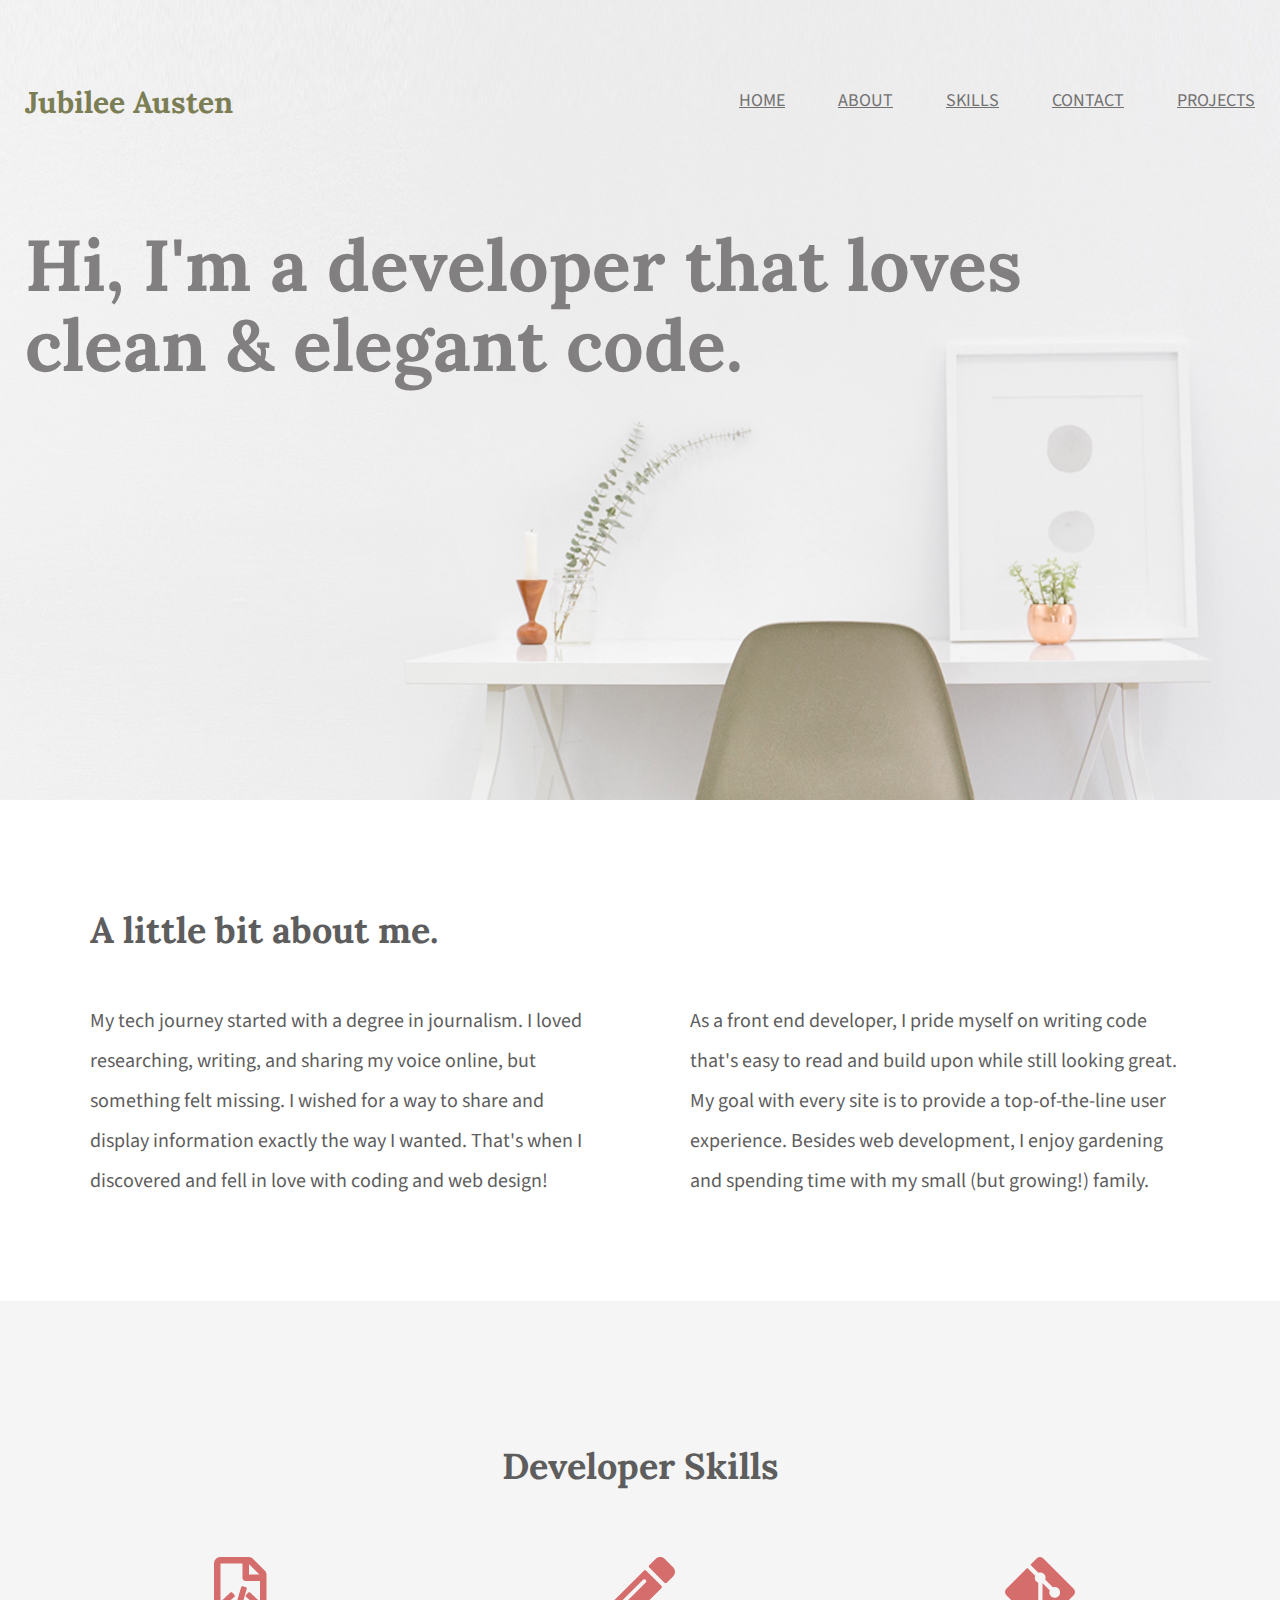
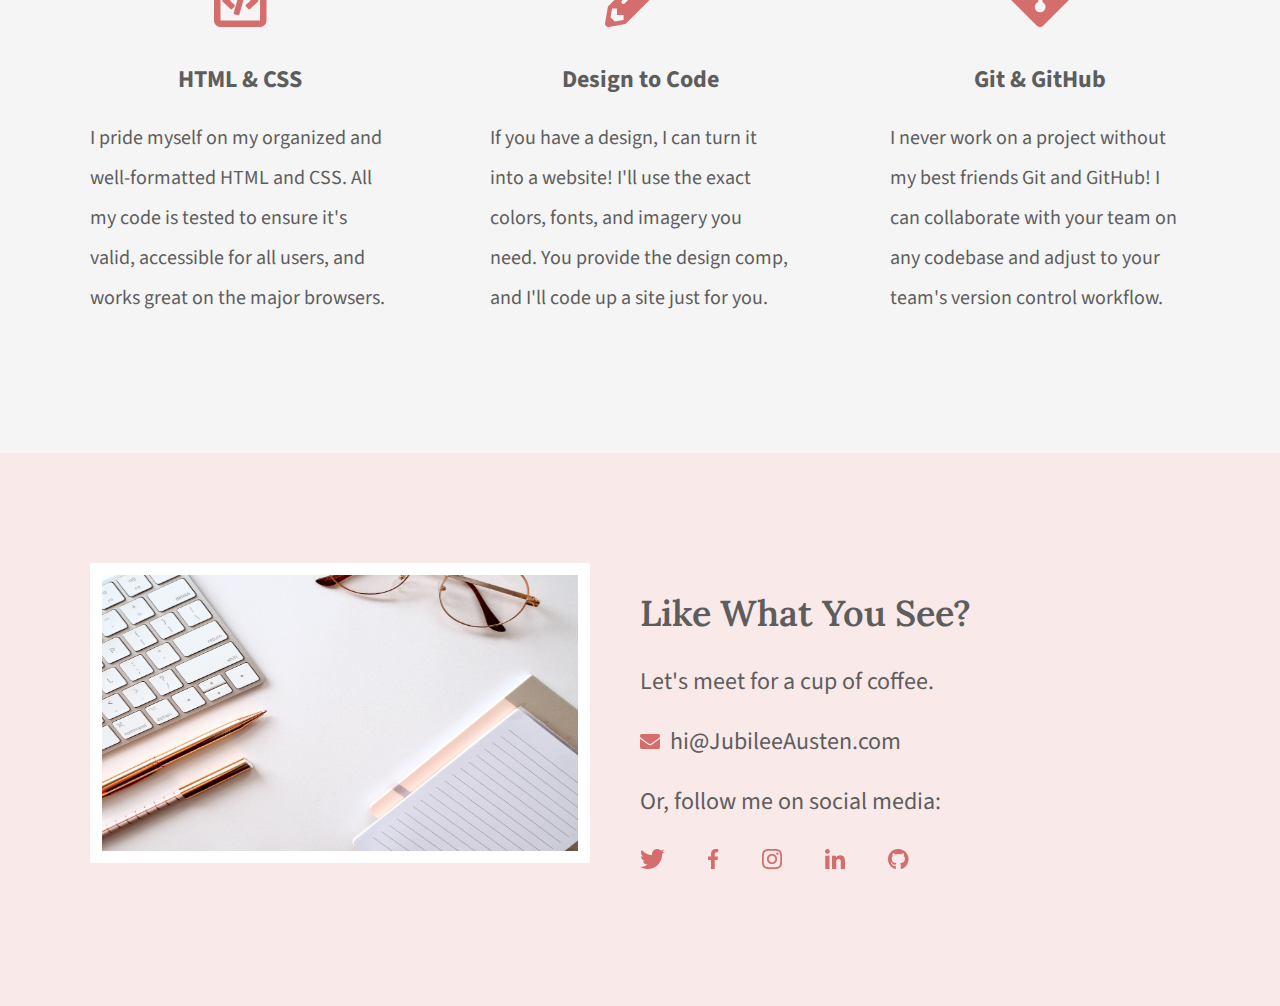
<file: index.html>
<!DOCTYPE html>
<html lang="en">

<head>
    <meta charset="UTF-8">
    <title>Jubilee Austen | Portfolio</title>
    <link rel="stylesheet" href="css/normalize.css">
    <link rel="stylesheet" href="css/main.css">
    <link rel="preconnect" href="https://fonts.googleapis.com">
    <link rel="preconnect" href="https://fonts.gstatic.com" crossorigin>
    <link
        href="https://fonts.googleapis.com/css2?family=Lora:wght@400;600;700&family=Source+Sans+Pro:wght@400;700&display=swap"
        rel="stylesheet">
</head>

<body>
    <header>
        <div class="homepage-hero">
            <h1>Jubilee Austen</h1>
            <nav>
                <ul>
                    <li><a href="#">home</a></li>
                    <li><a href="#about">about</a></li>
                    <li><a href="#skills">skills</a></li>
                    <li><a href="#contact">contact</a></li>
                    <li><a href="projects/index.html">projects</a></li>
                </ul>
            </nav>
            <h2>Hi, I'm a developer that loves clean &amp; elegant code.</h2>
        </div>
        
    </header>
    <main>
        <section id="about">
            <div class="content-wrapper">
                <h2>A little bit about me.</h2>
                <p>My tech journey started with a degree in journalism. I loved researching, writing, and sharing my
                    voice online, but something felt missing. I wished for a way to share and display information
                    exactly the way I wanted. That's when I discovered and fell in love with coding and web design!</p>
                <p>As a front end developer, I pride myself on writing code that's easy to read and build upon while
                    still looking great. My goal with every site is to provide a top-of-the-line user experience.
                    Besides web development, I enjoy gardening and spending time with my small (but growing!) family.
                </p>
            </div>
        </section>
        <section id="skills">
            <div class="content-wrapper">
                <h2>Developer Skills</h2>
                <div class="skill-list">
                    <img src="img/html-icon.png" alt="html icon">
                    <h3>HTML &amp; CSS</h3>
                    <p>I pride myself on my organized and well-formatted HTML and CSS. All my code is tested to ensure
                        it's valid, accessible for all users, and works great on the major browsers.</p>
                </div>
                <div class="skill-list">
                    <img src="img/pencil-icon.png" alt="pencil icon">
                    <h3>Design to Code</h3>
                    <p>If you have a design, I can turn it into a website! I'll use the exact colors, fonts, and imagery
                        you need. You provide the design comp, and I'll code up a site just for you.</p>
                </div>
                <div class="skill-list">
                    <img src="img/git-icon.png" alt="pencil icon">
                    <h3>Git &amp; GitHub</h3>
                    <p>I never work on a project without my best friends Git and GitHub! I can collaborate with your
                        team on any codebase and adjust to your team's version control workflow.</p>
                </div>
            </div>
        </section>
    </main>
    <footer id="contact">
        <div class="content-wrapper">
            <div class="contact-image">
                <img src="img/jess-bailey-q10VITrVYUM-unsplash.jpg"
                    alt="work desk with a keyboard, pen, glasses, and notebook" id="contact-img">
            </div>
            <div class="contact-info">
                <h2>Like What You See?</h2>
                <h3>Let's meet for a cup of coffee.</h3>
                <a href="mailto:me@jubileeausten.com"><img src="img/envelope.png"
                        alt="envelope icon" id="envelope">hi@JubileeAusten.com</a>
                <h3>Or, follow me on social media:</h3>
                <ul>
                    <li><a href="https://twitter.com/home" target="_blank"><img src="img/twitter.png"
                                alt="Twitter icon"></a></li>
                    <li><a href="https://www.facebook.com" target="_blank"><img src="img/facebook.png"
                                alt="Facebook icon"></a></li>
                    <li><a href="https://www.instagram.com" target="_blank"><img src="img/instagram.png"
                                alt="Instagram icon"></a></li>
                    <li><a href="https://www.linkedin.com" target="_blank"><img src="img/linkedin.png"
                                alt="LinkedIn icon"></a></li>
                    <li><a href="https://github.com" target="_blank"><img src="img/github.png" alt="GitHub icon"></a>
                    </li>
                </ul>
            </div>
        </div>
    </footer>
</body>

</html>
</file>
<file: css/main.css>
/****** Global Styles ******/
body {
    font-family: 'Source Sans Pro', sans-serif;
    color: #5e5d5e;
}

.content-wrapper {
    width: 1200px;
    margin: 0 auto;
    overflow: auto;
}







/****** Header Styles ******/
.homepage-hero {
    background: url('../img/full-background.png'), #f9efef;
    background-size: cover;
    background-position: center;
    height: 800px;
}

header h1 {
    float: left;
    width: 300px;
    font-family: 'Lora', serif;
    font-size: 30px;
    color: #7b7e54;
    padding: 65px 0 65px 25px;
}

header nav {
    width: 800px;
    float: right;
    text-align: right;
    padding: 75px 25px;
}

nav ul li {
    display: inline-block;
}

nav ul li a {
    text-transform: uppercase;
    font-size: 18px;
    color: #727172;
    padding-left: 50px;
}

header h2 {
    width: 1000px;
    clear: both; 
    font-family: 'Lora', serif;
    font-size: 72px;
    line-height: 80px;
    color: #817f80;
    padding: 20px 0 20px 25px;
}








/****** About Styles ******/
#about .content-wrapper {
    padding: 80px 0;
}

#about h2 {
 font-family: 'Lora', serif;
 font-size: 36px;
 padding-left: 50px;   
}

#about p {
    float: left;
    width: 500px;
    font-size: 20px;
    line-height: 40px;
    padding: 0 50px;
}








/****** Skill Styles ******/
#skills {
    background: #f5f5f5;
    text-align: center;
}

#skills .content-wrapper {
    padding: 115px 0;
}

#skills .skill-list {
    float: left;
    width: 300px;
    padding: 0 50px;
}

#skills h2 {
    font-family: 'lora', serif;
    font-size: 36px;
    padding-bottom: 40px;
}

#skills h3 {
    font-size: 24px;
    line-height: 36px;
    margin: 30px 0 20px 0;
}

#skills p {
    font-size: 20px;
    line-height: 40px;
    text-align: left;
}








/****** Contact Styles ******/
#contact {
    background: #f9e9e9;
}

#contact .content-wrapper {
    padding: 110px 0;
}

#contact .contact-image {
    float: left;
    width: 600px;
}

#contact #contact-img {
    width: 500px;
    height: 300px;
    border: 12px solid #ffffff;
    margin: 0 50px;
    box-sizing: border-box;
}

#contact h2 {
    font-family: 'Lora', serif;
    font-weight: 600;
    font-size: 36px;
    margin: 30px 0;
}

#contact h3 {
    font-size: 24px;
    font-weight: 400;
    line-height: 36px;
}

#contact #email-header {
    margin-bottom: 5px;
}

#contact #socialmedia-header {
    margin: 20px 0 5px 0;
}

#contact #envelope {
    padding-right: 10px;
}

#contact a {
    text-decoration: none;
    color: #5e5d5e;
    font-size: 24px;
    line-height: 36px;
}

#contact ul {
    margin-top: 0;
    padding-left: 0;
}

#contact ul li {
    display: inline-block;
}

#contact ul img {
    padding-right: 40px;
}

/****** Projects Page Styles ******/
/****** Projects Page Header Styles ******/
header.extra-hero {
    background: #f9efef;
}

/****** Projects Page Projects Styles ******/
#projects {
    background: #f5f5f5;
    text-align: center;
}
#projects .content-wrapper {
    padding: 115px 0;
    display: inline;
}

#projects .project-piece {
    float: left;
    width: 300px;
    padding: 0 50px;
}

#projects h2 {
    font-family: 'Lora', serif;
    font-size: 36px;
    padding-bottom: 40px;
}

#projects img {
    width: 300px;
    padding-bottom: 30px;
}

#projects h3 {
    font-size: 24px;
    line-height: 36px;
}

#projects p {
    font-size: 20px;
    line-height: 40px;
    text-align: left;
}
</file>
